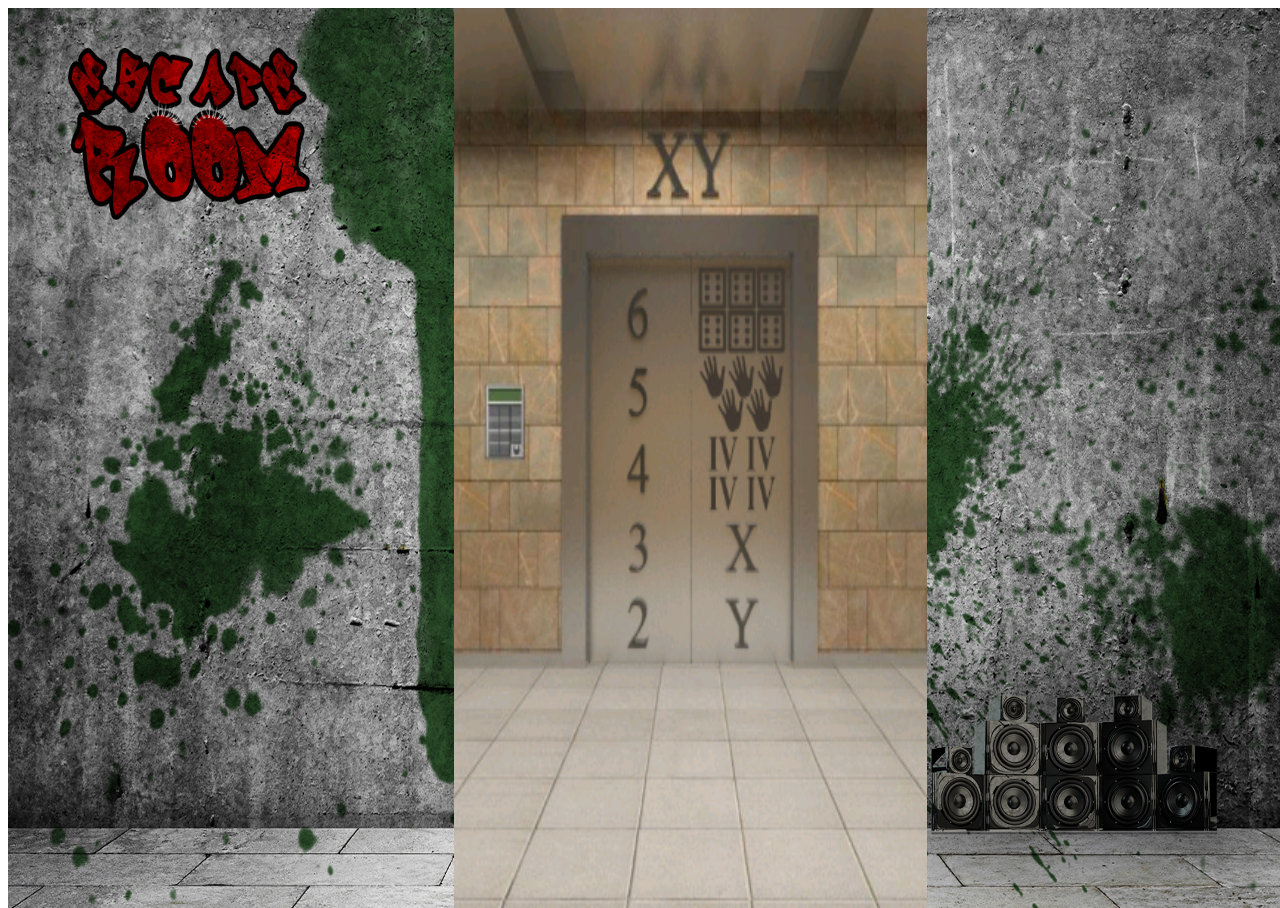
<file: html/room10.html>
<!DOCTYPE html>
<html lang="en">
<head>
    <meta charset="UTF-8">
    <meta name="viewport" content="width=device-width, initial-scale=1.0">
    <title>room10</title>
    <link rel="icon" href="../pictures/escape room.png" />

</head>
<body>
    <img id="door" src="../pictures/18.jpg">
  <img id="arrow" src="../pictures/up-arrow.gif">
    <img id="background1" src="../pictures/10.png">
	<img id="background" src="../pictures/12.png">
	<input id="open" type="button">
	<div id="coder">
	<input type="text" readonly>
    <div class="square">
		<button class="button" >1</button>
		<button class="button">2</button>
		<button class="button" >3</button>
		<button class="button">4</button>
		<button class="button" >5</button>
		<button class="button" >6</button>
		<button class="button">7</button>
		<button class="button" >8</button>
		<button class="button">9</button>
		<button class="button">0</button>
		<button id="cancel" style="top: 280px; left: 110px;">C</button>
		<div id="circle" style="background-color: red;"></div>
	</div>
</div>
</body>
<link href="../css/room10.css" rel="stylesheet" />
    <script src="../js/room10.js"></script>
</html>
</file>
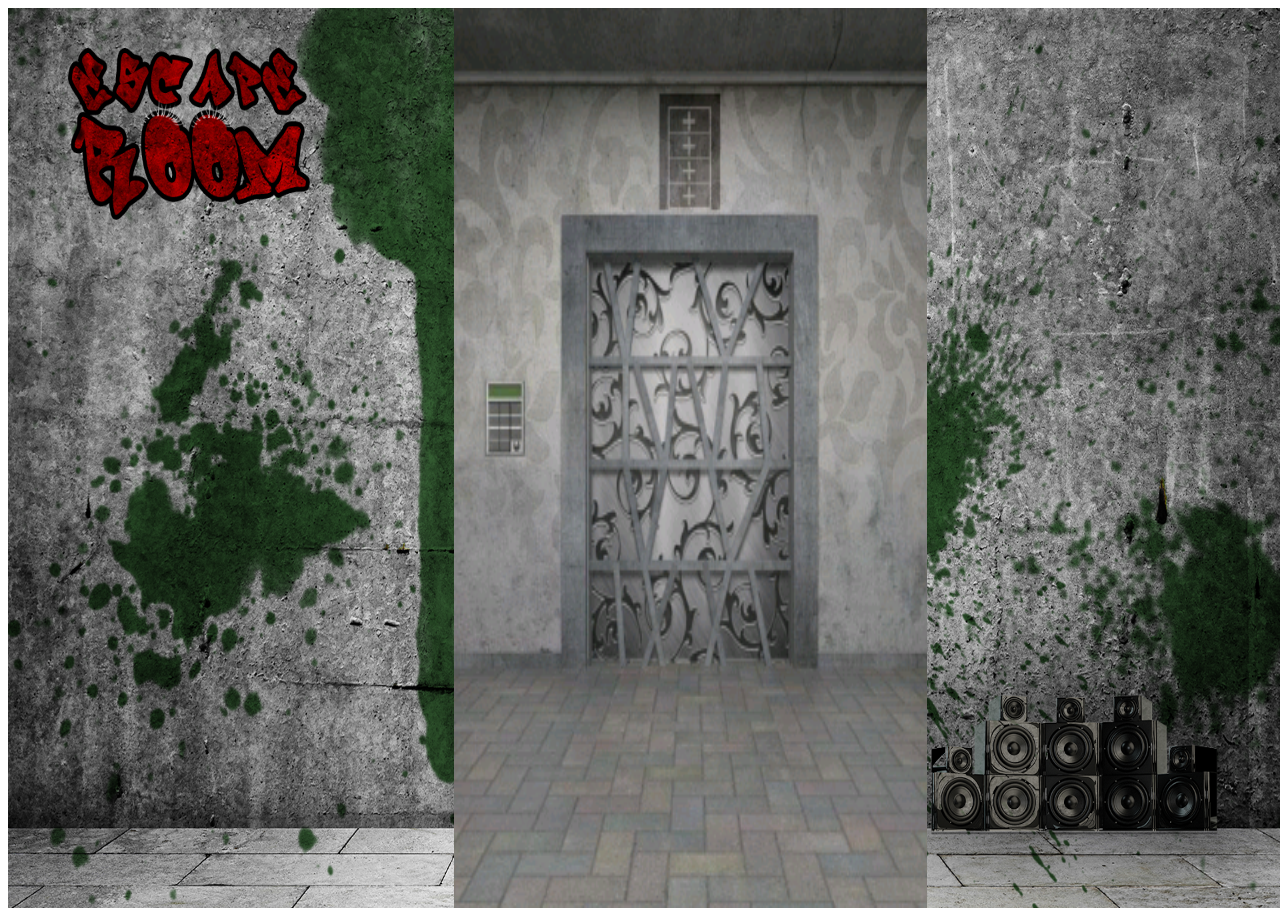
<file: html/room11.html>
<!DOCTYPE html>
<html lang="en">
<head>
    <meta charset="UTF-8">
    <meta name="viewport" content="width=device-width, initial-scale=1.0">
    <title>room11</title>
    <link rel="icon" href="../pictures/escape room.png" />

</head>
<body>
    
	<img id="door" src="../pictures/18.jpg">
	<img id="arrow" src="../pictures/up-arrow.gif">
    <img id="background1" src="../pictures/10.png">
	<img id="background" src="../pictures/11.png">
	<input id="open" type="button">
	<div id="coder">
	<input type="text" readonly>
    <div class="square">
		<button class="button" >1</button>
		<button class="button">2</button>
		<button class="button" >3</button>
		<button class="button">4</button>
		<button class="button" >5</button>
		<button class="button" >6</button>
		<button class="button">7</button>
		<button class="button" >8</button>
		<button class="button">9</button>
		<button class="button">0</button>
		<button id="cancel" style="top: 280px; left: 110px;">C</button>
		<div id="circle" style="background-color: red;"></div>
	</div>
</div>
</body>
<link href="../css/room10.css" rel="stylesheet" />
    <script src="../js/room11.js"></script>
</html>
</file>
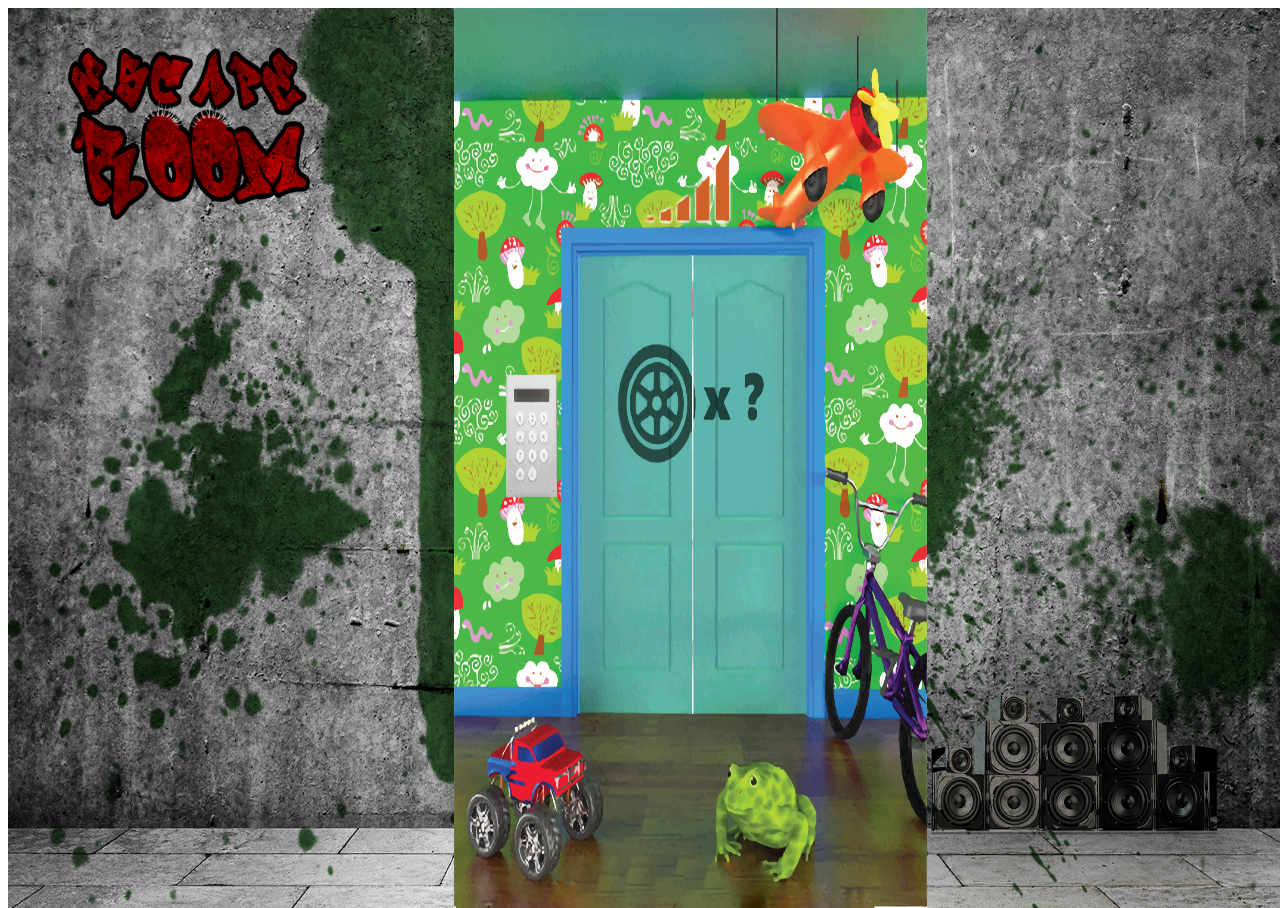
<file: html/room2.html>
<!DOCTYPE html>
<html lang="en">
<head>
    <meta charset="UTF-8">
    <meta http-equiv="X-UA-Compatible" content="IE=edge">
    <meta name="viewport" content="width=device-width, initial-scale=1.0">
    <title>room2</title>
	<link rel="icon" href="../pictures/escape room.png" />

</head>
<body>
	<img id="door" src="../pictures/18.jpg">
  <img id="arrow" src="../pictures/up-arrow.gif">
	<img id="background1" src="../pictures/10.png">
	<img id="background" src="../pictures/2.png">
	<input id="open" type="button">
	<div id="coder">
	<input type="text" readonly>
    <div class="square">
		<button class="button" >1</button>
		<button class="button">2</button>
		<button class="button" >3</button>
		<button class="button">4</button>
		<button class="button" >5</button>
		<button class="button" >6</button>
		<button class="button">7</button>
		<button class="button" >8</button>
		<button class="button">9</button>
		<button class="button">0</button>
		<button  id="cancel" style="top: 280px; left: 110px;">C</button>
		<div id="circle" style="background-color: red;"></div>
	</div>
</div>
</body>
<script src="../js/room2.js"></script>  
<link href="../css/room2.css" rel="stylesheet" />
</html>
</file>
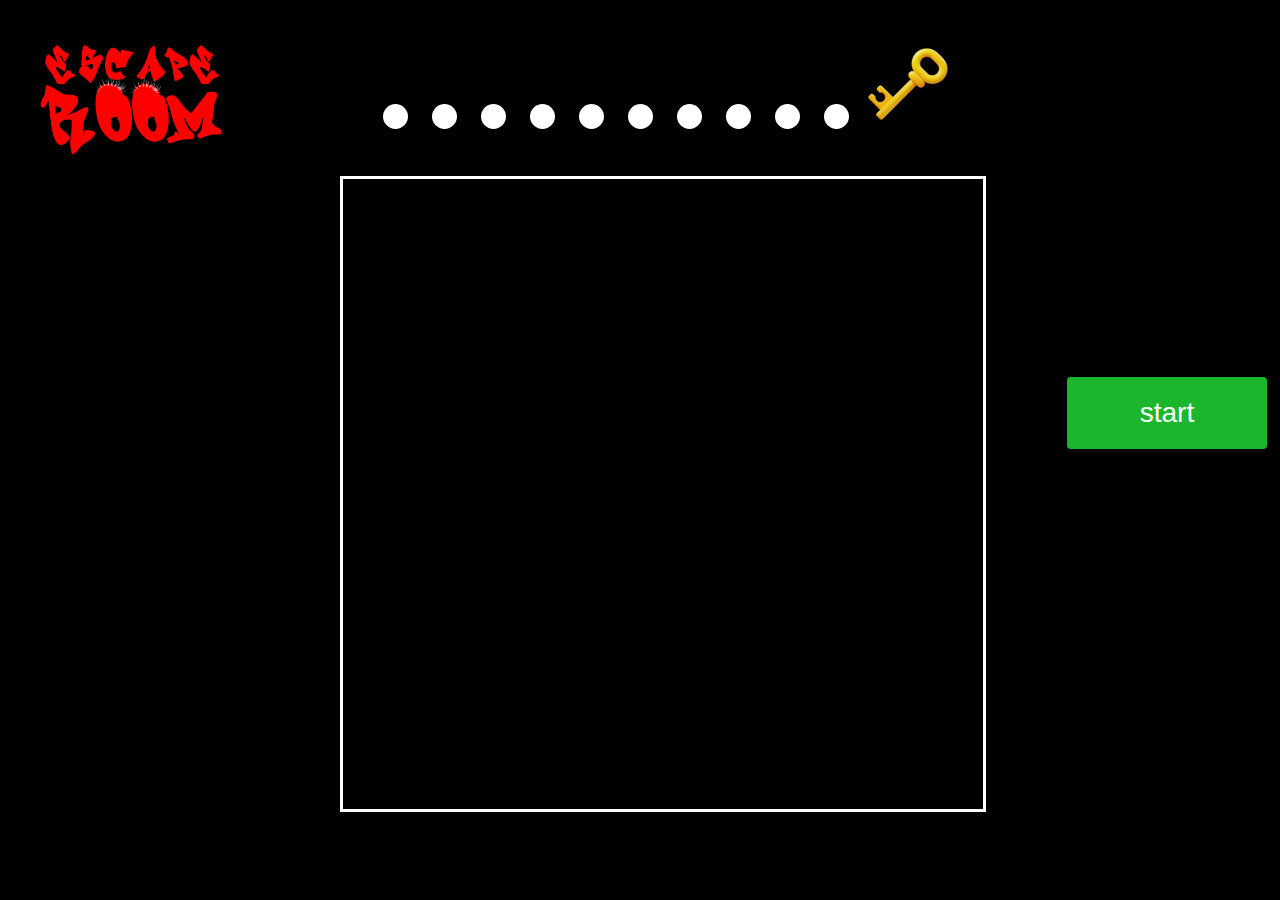
<file: html/room3.html>
<!DOCTYPE html>
<html lang="en">

<head>
    <meta charset="UTF-8">
    <meta http-equiv="X-UA-Compatible" content="IE=edge">
    <meta name="viewport" content="width=device-width, initial-scale=1.0">
    <title>room3</title>
    <link rel="icon" href="../pictures/escape room.png" />

</head>

<body>
    <img id="door" src="../pictures/18.jpg">
  <img id="arrow" src="../pictures/up-arrow.gif">
    <!-- <img id="background1" src="../pictures/11.jpeg"> -->
    <div id="circles"> <img src="../pictures/key1.png" alt="key1" id="key1">
    </div>
    <div id="timer"></div>
    <canvas id="canvas"></canvas>
    <button id="start"><span>start</span></button>
    <button id="restart"><span>try again</span></button>
    <img id="header" src="../pictures/escape room.png">
</body>
<script src="../js/room3.js"></script>
<link href="../css/room3.css" rel="stylesheet" />

</html>
</file>
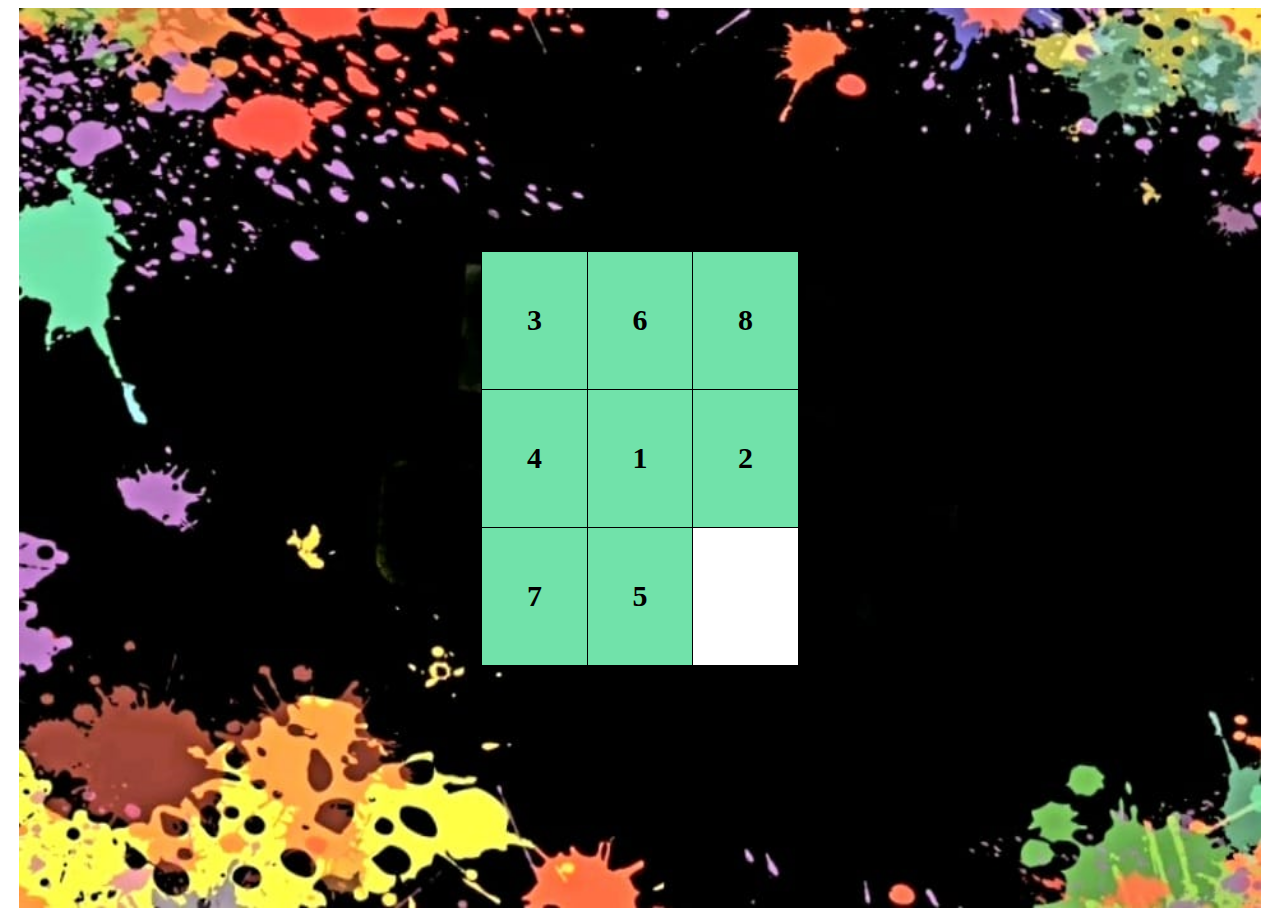
<file: html/room4.html>
<!DOCTYPE html>
<html>
  <head>
    <title>room4</title>
    <link rel="icon" href="../pictures/escape room.png" />
  </head>
  <body>
    <img id="door" src="../pictures/18.jpg">
  <img id="arrow" src="../pictures/up-arrow.gif">
    <!-- <img id="header" src="../pictures/escape room.png"> -->
    <img id="background1" src="../pictures/11.jpeg">
    <table id="puzzle">
      <tr>
        <td></td>
        <td></td>
        <td></td>      
      </tr>
      <tr>
        <td></td>
        <td></td>
        <td></td>
      </tr>
      <tr>
        <td></td>
        <td></td>
        <td></td>
      </tr>
     
    </table>
  </body> 
  <link href="../css/room4.css" rel="stylesheet" />
    <script src="../js/room4.js"></script>
</html>
</file>
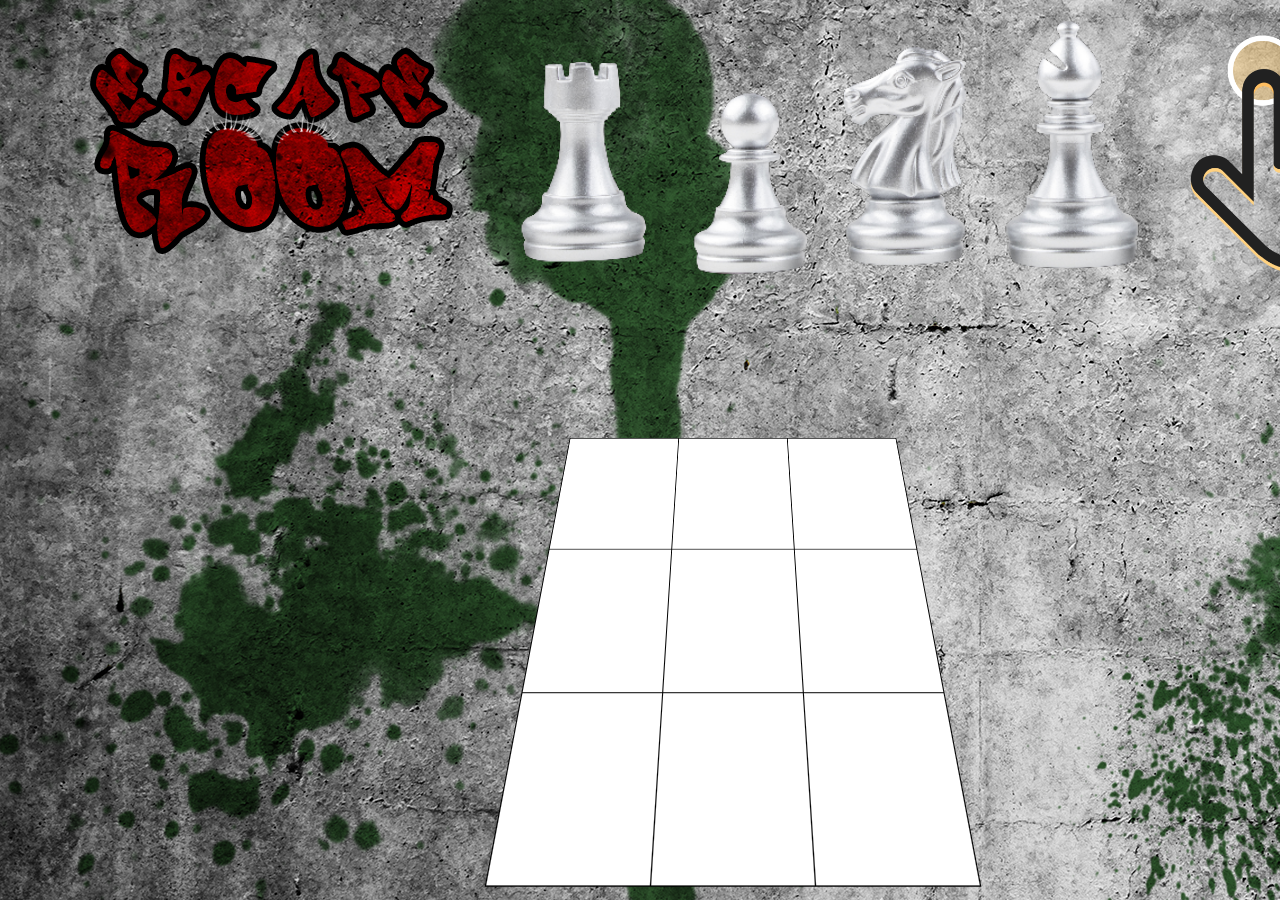
<file: html/room5.html>
<!DOCTYPE html>
<html lang="en">
<head>
    <meta charset="UTF-8">
    <meta name="viewport" content="width=device-width, initial-scale=1.0">
    <title>room5</title>
    <link rel="icon" href="../pictures/escape room.png" />

</head>
<body>
  <!-- <img id="background" src="../pictures/background.png"> -->
  <img id="door" src="../pictures/18.jpg">
  <img id="arrow" src="../pictures/up-arrow.gif">
  
    <div id="pieces" >
        <img src="../pictures/c2~1.png" id="tura" onclick="check(2)" >
        <img src="../pictures/c1~1.png" id="soldier" onclick="check(1)" >
        <img src="../pictures/c3~1.png" id="horse" onclick="check(4)" >
        <img src="../pictures/c4~1.png" id="bishop" onclick="check(3)" >
<!-- 
        <button onclick="check(2)"id="tura" > </button>
        <button onclick="check(1)" id="soldier"> </button>
        <button onclick="check(4)" id="horse"> </button>
        <button onclick="check(3)" id="bishop"></button> -->
        <img id="hand" src="../pictures/hand.png">
    </div>
    <table id="chess">
        <tr id="row1">
          <td></td>
          <td></td>
          <td></td>      
        </tr>
        <tr id="row2">
          <td></td>
          <td></td>
          <td></td>
        </tr>
        <tr id="row3">
          <td></td>
          <td></td>
          <td></td>
        </tr>
       
      </table>
</body>
<link href="../css/room5.css" rel="stylesheet" />
    <script src="../js/room5.js"></script>
</html>
</file>
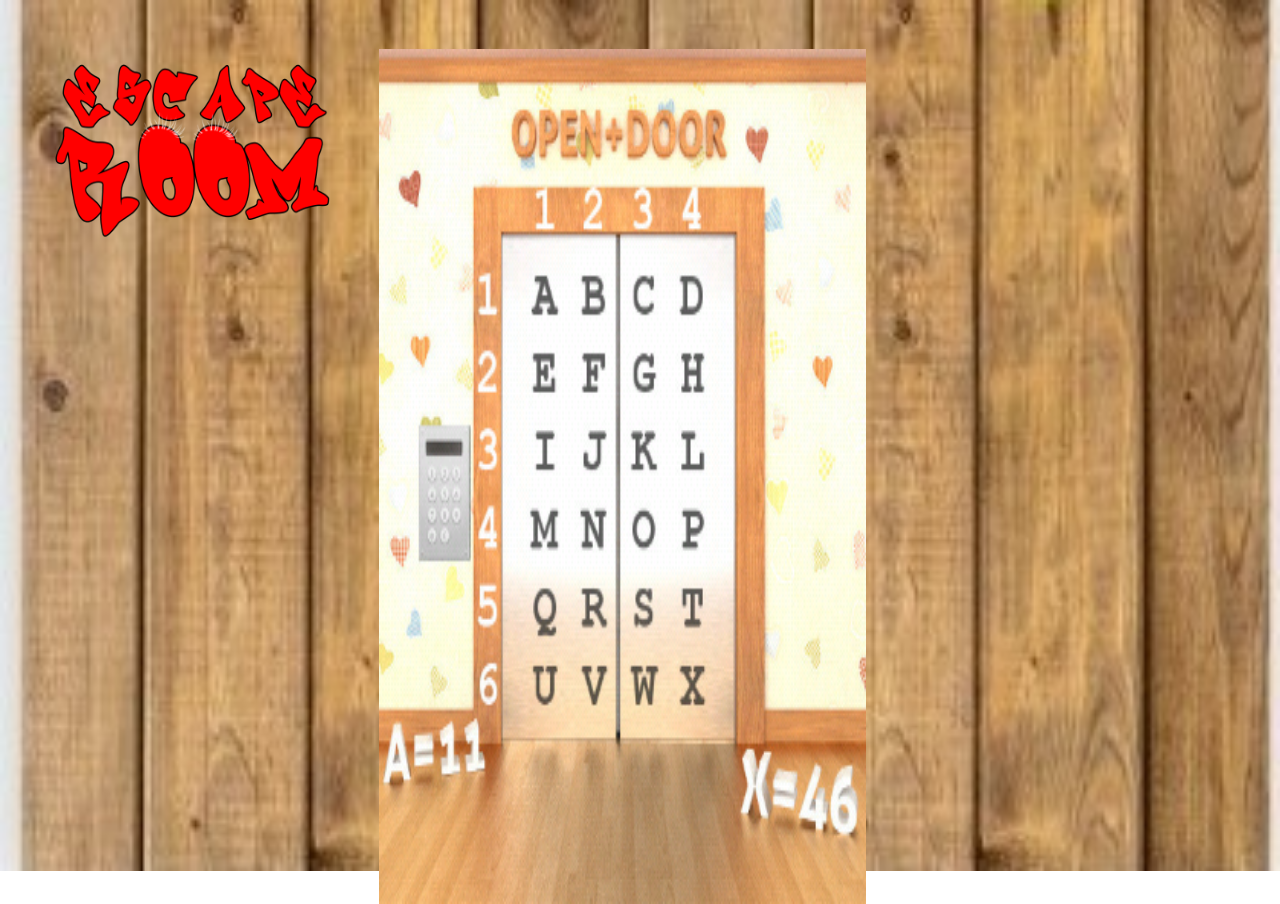
<file: html/room6.html>
<!DOCTYPE html>
<html lang="en">
<head>
    <meta charset="UTF-8">
    <meta name="viewport" content="width=device-width, initial-scale=1.0">
    <title>room6</title>
	<link rel="icon" href="../pictures/escape room.png" />

</head>
<body>
	<img id="door" src="../pictures/18.jpg">
  <img id="arrow" src="../pictures/up-arrow.gif">
  <!-- <img id="background1" src="../pictures/12.jpg"> -->
  <img id="header" src="../pictures/escape room.png">
	<img id="background" src="../pictures/7א.png">
	<input id="open" type="button">
	<div id="coder">
	<input type="text" readonly>
    <div class="square">
		<button class="button" >1</button>
		<button class="button">2</button>
		<button class="button" >3</button>
		<button class="button">4</button>
		<button class="button" >5</button>
		<button class="button" >6</button>
		<button class="button">7</button>
		<button class="button" >8</button>
		<button class="button">9</button>
		<button class="button">0</button>
		<button id="cancel" style="top: 280px; left: 110px;">C</button>
		<div id="circle" style="background-color: red;"></div>
	</div>
</div>
</body>
<link href="../css/room6.css" rel="stylesheet" />
    <script src="../js/room6.js"></script>
</html>
</file>
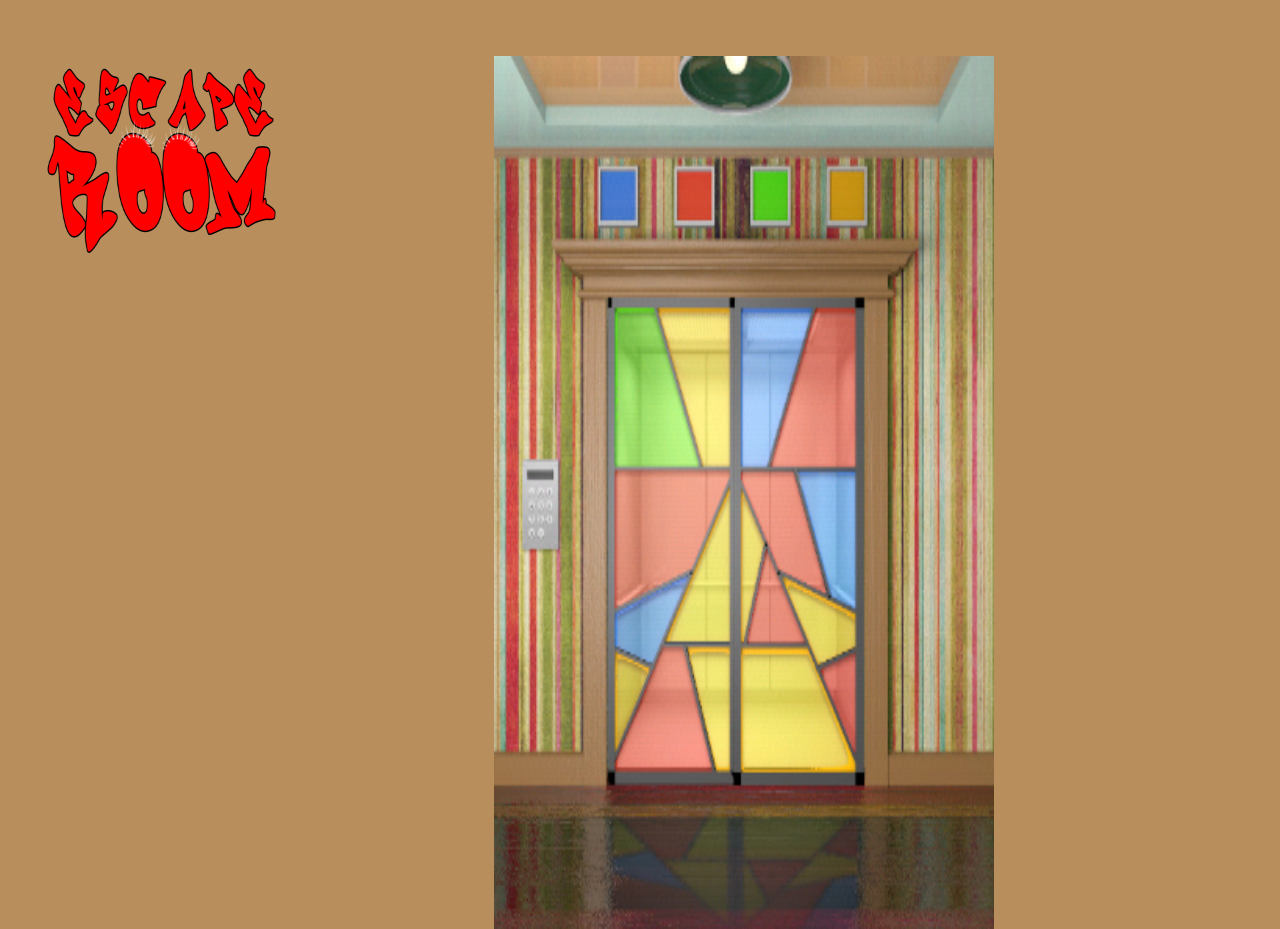
<file: html/room7.html>
<!DOCTYPE html>
<html lang="en">

<head>
	<meta charset="UTF-8">
	<meta name="viewport" content="width=device-width, initial-scale=1.0">
	<title>room7</title>
	<link rel="icon" href="../pictures/escape room.png" />

</head>

<body>
	<img id="door" src="../pictures/18.jpg">
	<img id="arrow" src="../pictures/up-arrow.gif">
	<img id="header" src="../pictures/escape room.png">
	<img id="background" src="../pictures/6.png">
	<input id="open" type="button">
	<div id="coder">
		<input type="text" readonly>
		<div class="square">
			<button class="button">1</button>
			<button class="button">2</button>
			<button class="button">3</button>
			<button class="button">4</button>
			<button class="button">5</button>
			<button class="button">6</button>
			<button class="button">7</button>
			<button class="button">8</button>
			<button class="button">9</button>
			<button class="button">0</button>
			<button id="cancel" style="top: 280px; left: 110px;">C</button>
			<div id="circle" style="background-color: red;"></div>
		</div>
	</div>
</body>
<link href="../css/room7.css" rel="stylesheet" />
<script src="../js/room7.js"></script>

</html>
</file>
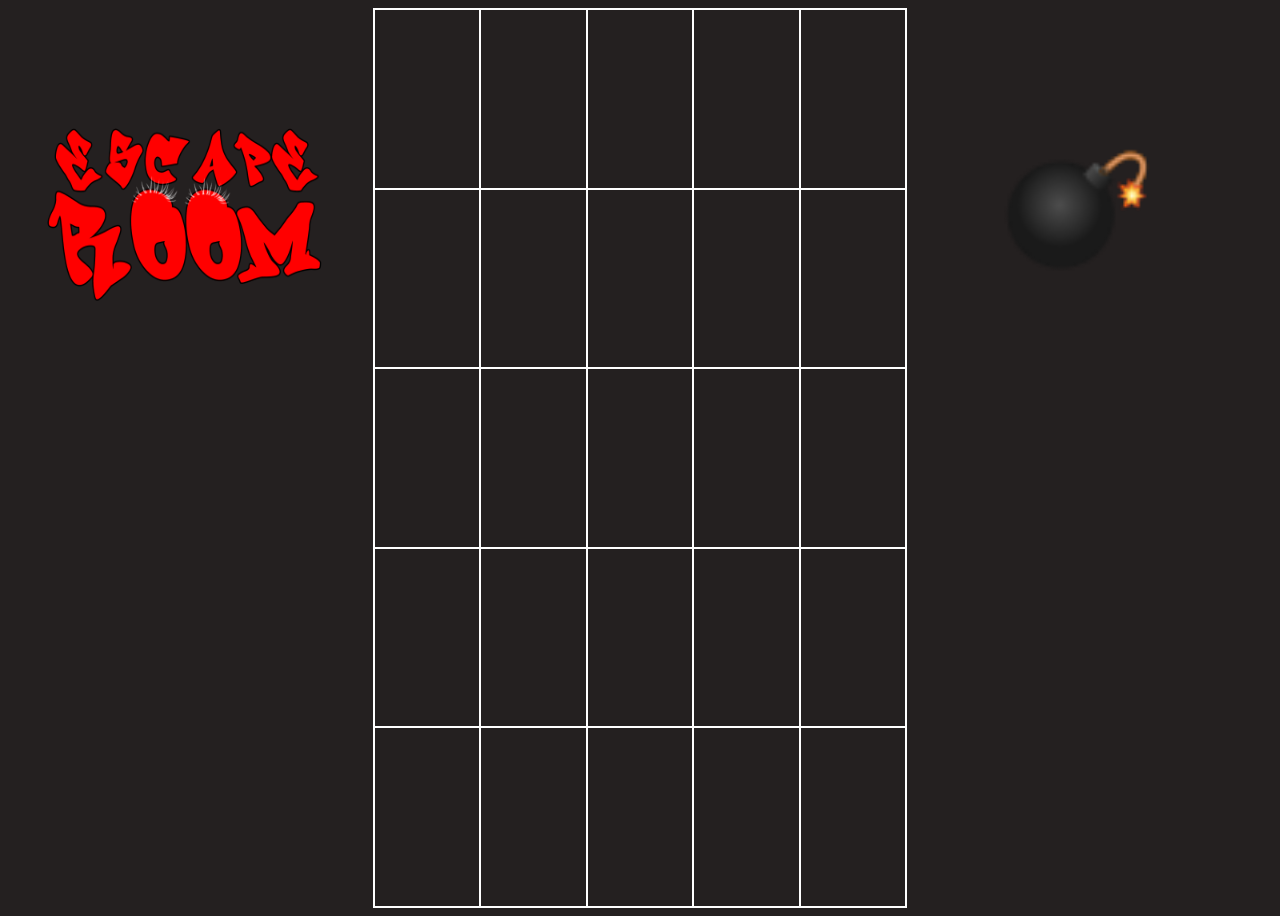
<file: html/room8.html>
<!DOCTYPE html>
<html lang="en">

<head>
    <meta charset="UTF-8">
    <meta name="viewport" content="width=device-width, initial-scale=1.0">
    <title>room8</title>
    <link rel="icon" href="../pictures/escape room.png" />
    <link rel="stylesheet" href="../css/room8.css">
</head>

<body>

    <div id="door">
        <img id="background-image" src="../pictures/18.jpg" alt="Background Image">
        <img id="arrow" src="../pictures/up-arrow.gif" alt="Arrow Image">
      </div>



    <!-- <img id="door" src="../pictures/18.jpg">
    <img id="arrow" src="../pictures/up-arrow.gif"> -->
    
    <img id="header" src="../pictures/escape room.png">
    <table id="minefield">
        <tr>
            <td><button class="b" id="l1"></button></td>
            <td><button class="b" id="l2"></button></td>
            <td><button class="b" id="l3"></button></td>
            <td><button class="b" id="l4"></button></td>
            <td><button class="b" id="l5"></button></td>
        </tr>
        <tr>
            <td><button class="b" id="l6"></button></td>
            <td><button class="b" id="l7"></button></td>
            <td><button class="b" id="l8"></button></td>
            <td><button class="b" id="l9"></button></td>
            <td><button class="b" id="l10"></button></td>
        </tr>
        <tr>
            <td><button class="b" id="l11"></button></td>
            <td><button class="b" id="l12"></button></td>
            <td><button class="b" id="l13"></button></td>
            <td><button class="b" id="l14"></button></td>
            <td><button class="b" id="l15"></button></td>
        </tr>
        <tr>
            <td><button class="b" id="l16"></button></td>
            <td><button class="b" id="l17"></button></td>
            <td><button class="b" id="l18"></button></td>
            <td><button class="b" id="l19"></button></td>
            <td><button class="b" id="l20"></button></td>
        </tr>
        <tr>
            <td><button class="b" id="l21"></button></td>
            <td><button class="b" id="l22"></button></td>
            <td><button class="b" id="l23"></button></td>
            <td><button class="b" id="l24"></button></td>
            <td><button class="b" id="l25"></button></td>
        </tr>
    </table>
    <div id="bomb">
        <img src="../pictures/bomb-48.png" alt="bomb">
    </div>

    <!--הודעת כישלון-->
    <div id="id02" class="modal2">

        <div class="modal-content2 animate" action="/action_page.php" method="post">

            <div class="imgcontainer2">

            </div>

            <h2 class="title">game over</h2>
            <div class="btns">
                <button class="btn" id="again" onclick="again()">try again</button>
            </div>

        </div>
    </div>

    <script src="../js/room8.js"></script>
</body>

</html>
</file>
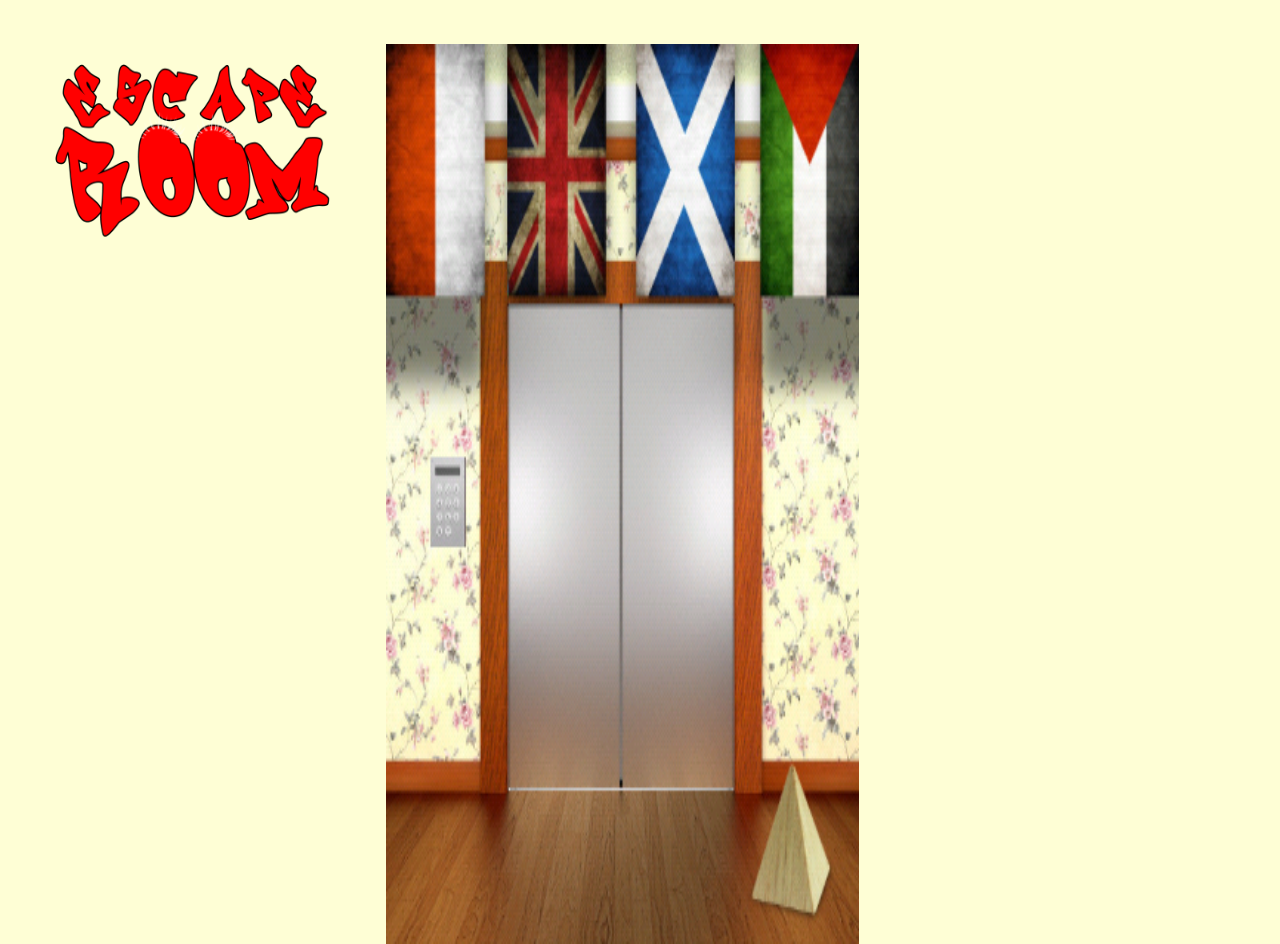
<file: html/room9.html>
<!DOCTYPE html>
<html lang="en">
<head>
    <meta charset="UTF-8">
    <meta name="viewport" content="width=device-width, initial-scale=1.0">
    <title>room9</title>
	<link rel="icon" href="../pictures/escape room.png" />
</head>
<body>
	<img id="door" src="../pictures/18.jpg">
  <img id="arrow" src="../pictures/up-arrow.gif">
	<img id="header" src="../pictures/escape room.png">
<!-- <img id="background1" src="../pictures/13.jpg"> -->
	<img id="background" src="../pictures/8.png">
	<input id="open" type="button">
	<div id="coder">
	<input type="text" readonly>
    <div class="square">
		<button class="button" >1</button>
		<button class="button">2</button>
		<button class="button" >3</button>
		<button class="button">4</button>
		<button class="button" >5</button>
		<button class="button" >6</button>
		<button class="button">7</button>
		<button class="button" >8</button>
		<button class="button">9</button>
		<button class="button">0</button>
		<button id="cancel" style="top: 280px; left: 110px;">C</button>
		<div id="circle" style="background-color: red;"></div>
	</div>
</div>
</body>
<link href="../css/room9.css" rel="stylesheet" />
    <script src="../js/room9.js"></script>
</html>
</file>
<file: css/room10.css>
body{
    width:90%;
    height: 90vh;
    display: grid;
    grid-template-columns: repeat(15,1fr);
    grid-template-rows: repeat(5,1fr);
    align-items: center;
    justify-items: center;
   
}
#background1{
    z-index: -3;
    width: 100vw;
    height: 100vh;
    grid-column: 1 / span 15;
    grid-row: 1/span 5;
    align-items: center;
    justify-items: center;
    align-self: center;

}
#background{
    grid-column: 5 / span 8;
    grid-row: 1/span 5;
    width: 37vw;
    height: 100vh;
    z-index: -1;
    align-items: center;
    justify-items: center;
    align-self: center;
}
#door{
    width: 100vw;
     height: 100vh;
     grid-column: 1/span 15;
     grid-row: 1/span 5;
     display: none;
     z-index:-1;
   }
   #arrow{
    display: none;
    grid-column: 8;
     grid-row:3;
   }
#coder{
    width: 120px;
    height: 180px;
    background-color: rgb(158, 167, 164);
    grid-column: 6/span 2;
    grid-row: 2/span 3;
    display: none;
}
#open{
    width: 40%;
    height: 20vh;
    grid-column: 6/span 2;
    grid-row: 2/span 3;
    opacity: 0;
}
.square {  
    position: relative;
    margin-top: 10px;
    display: grid;
    grid-template-columns: repeat(3,1fr);
    grid-template-rows: repeat(4,1fr);
    align-items: center;
    justify-items: center;

}
.button ,#cancel {
   
    background-color: #eee;
    border-radius: 5px;
    font-size: 18px;
    cursor: pointer;
    border-radius: 50%;
}
.button:hover {
    background-color: 
    #cfd6d79e;
}
#circle {
    width: 35px;
    height: 35px;
    background-color: red;
    border-radius: 50%;
}
input:first-child{
    width: 80px;
    margin-top: 5px;
    margin-left: 15px;
    background-color:rgb(34, 33, 33) ;
    color: white;
}
</file>
<file: css/room2.css>
body {
    width: 90%;
    height: 90vh;
    display: grid;
    grid-template-columns: repeat(15, 1fr);
    grid-template-rows: repeat(5, 1fr);
    align-items: center;
    justify-items: center;

}

#door {
    width: 100vw;
    height: 100vh;
    grid-column: 1/span 15;
    grid-row: 1/span 5;
    display: none;
    z-index: -1;
}

#arrow {
    display: none;
    grid-column: 8;
    grid-row: 3;
}

#background1 {
    z-index: -3;
    width: 100vw;
    height: 100vh;
    grid-column: 1 / span 15;
    grid-row: 1/span 5;
    align-items: center;
    justify-items: center;
    align-self: center;

}

#background {
    grid-column: 5 / span 8;
    grid-row: 1/span 5;
    width: 37vw;
    height: 100vh;
    z-index: -1;
    align-items: center;
    justify-items: center;
    align-self: center;
}

#coder {
    width: 120px;
    height: 180px;
    background-color: rgb(158, 167, 164);
    grid-column: 6/span 2;
    grid-row: 2/span 3;
    display: none;
}

#open {
    width: 40%;
    height: 20vh;
    grid-column: 6/span 2;
    grid-row: 2/span 3;
    opacity: 0;
}

.square {
    position: relative;
    margin-top: 10px;
    display: grid;
    grid-template-columns: repeat(3, 1fr);
    grid-template-rows: repeat(4, 1fr);
    align-items: center;
    justify-items: center;

}

.button,
#cancel {

    background-color: #eee;
    border-radius: 5px;
    font-size: 18px;
    cursor: pointer;
    border-radius: 50%;
}

.button:hover {
    background-color:
        #cfd6d79e;
}

#circle {
    width: 35px;
    height: 35px;
    background-color: red;
    border-radius: 50%;
}

input:first-child {
    width: 80px;
    margin-top: 5px;
    margin-left: 15px;
    background-color: rgb(34, 33, 33);
    color: white;
}
</file>
<file: css/room3.css>
body{
	/* background-image: url("../pictures/background.png"); */
	display: grid;
    grid-template-columns:1fr 5fr 1fr;
	grid-template-rows:repeat(5,1fr);
    align-items: center;
    justify-items: center;
	background-color: black;
}

.game-container {
   	justify-content: center;
	align-items: center;
	height: 100vh;
}

/* #background1{
	z-index: -3;
	width: 80vw;
	height: 100vh;
	grid-column: 1 / span 4; 
     grid-row: 1/span 4;
  } */

canvas {
	border: 3px solid white;
	width:50vw;
	height: 70vh;
	grid-column: 2;
	grid-row:2/span 4 ;
}
#circles{
	display: flex;
	flex-direction: row;
	justify-content: center; 
	grid-column: 2;
	grid-row:1 ;
	align-items: baseline;
}
.circle {
    width: 25px;
    height: 25px;
    border-radius: 50%;
    background-color:white;
    margin: 10px;
    border: 2px solid black;
}
#restart{
	display: none;
}
#timer{
	width: 10vw;
    height:10vh;
	font-size:20dvh;
	/* color:rgb(234 204 67); */
	color: white;
	grid-column: 3;
	grid-row:1;
}

button {
	border-radius: 4px;
	background-color: #1bb62b;
	border: none;
	color: #FFFFFF;
	text-align: center;
	font-size: 28px;
	padding: 20px;
	width: 200px;
	transition: all 0.5s;
	cursor: pointer;
	margin: 5px;
	grid-column: 3;
	grid-row:3 ;
  }
  
  button span {
	cursor: pointer;
	display: inline-block;
	position: relative;
	transition: 0.5s;
  }
  
  button span:after {
	content: '\00bb';
	position: absolute;
	opacity: 0;
	top: 0;
	right: -20px;
	transition: 0.5s;
  }
  
  button:hover span {
	padding-right: 25px;
  }
  
  button:hover span:after {
	opacity: 1;
	right: 0;
  }
  #header{
	grid-column:1;
	grid-row:1;
	width: 20vw;
	height: 18vh;
  }
  #door{
    width: 100vw;
     height: 100vh;
     grid-column: 1/span 3;
     grid-row: 1/span 5;
     display: none;
     /* z-index:-1; */
   }
   #arrow{
    display: none;
    grid-column: 2;
	justify-items: center;
     grid-row:3;
   }
</file>
<file: css/room4.css>
table {
    border-collapse: collapse;
    grid-column: 2;
    grid-row:2;
   
  }
  td {
    border: 1px solid black;
    width: 8vw;
    height: 15vh;
    text-align: center;
    color: black;
    font-size: 30px;
    font-weight: bold;
    background-color: rgb(113 226 170);

  }
  .empty {
    background-color: white;
  }
  body{
    display: grid;
      grid-template-columns:1fr 5fr 1fr;
      grid-template-rows:1fr 5fr 1fr;
      align-items: center;
      justify-items: center;
      
  }
  #door{
    width: 100vw;
     height: 100vh;
     grid-column: 1/span 3;
     grid-row: 1/span 3;
     display: none;
     /* z-index:-1; */
   }
   #arrow{
    display: none;
    grid-column: 2;
	justify-items: center;
     grid-row:2;
   }
  /* #header{
    grid-column:3;
    grid-row:2;
    width: 20vw;
    height: 18vh;
    } */
  #background1{
	z-index: -2;
	width: 97vw;
	height: 100vh;
  grid-column: 1/span 3;
  grid-row:1/span 3;
	
  }
</file>
<file: css/room5.css>
body{
      display: grid;
      grid-template-columns:1fr 3fr 1fr;
      grid-template-rows:1fr 5fr 1fr;
      align-items: center;
      justify-items: center;
      width: 90%;
      height: 95vh;
      background-image: url("../pictures/10.png");
      background-repeat: no-repeat;
      justify-items: end;
      /* background-size: 100% 100%; */
  }
  #door{
    width: 100vw;
     height: 100vh;
     grid-column: 1/span 3;
     grid-row: 1/span 5;
     display: none;
     /* z-index:-1; */
   }
   #arrow{
    display: none;
    grid-column: 2;
	justify-items: center;
     grid-row:2;
   }
 
#pieces{
    display: flex;
    grid-column: 1/span 2;
    grid-row:1;
    width: 33vw;
    height: 40vh;
   align-self: center;         
}

 #pieces img{
    width: 40vw;
    height: 30vh;
    margin: 8px;
    /* border-radius: 50%; */
}

button background-image{
  width: 10%;
  height: 10vh;
  margin: 8px;
  /* border-radius: 50%; */
}

td {
    border: 1px solid black;
    width: 10vw;
    height: 18vh;
    text-align: center;
    color: white;
    font-size: 30px;
    font-weight: bold;
    background-color:white;

  }
  
    table{
        border-collapse: collapse;
        grid-column: 2;
        grid-row:2;
        /* transform: translate(50%, 50%) rotateX(10deg) rotateY(30deg);
        transform-style: preserve-3d; */
        transform:
    perspective(600px)
    rotateX(30deg);
    }
    #hand{
        width: 10vw;
        height: 20vh;
        position: relative;
        animation: moveImage 4s infinite alternate;
    }
    @keyframes moveImage {
        from {
          transform: translateX(0);
        }
        to {
          transform: translateX(20px); /* Adjust the value to control the amount of movement */
        }
      }


  #soldier{
    background-image: url("../pictures/c1~1.png");
    background-size:100% ;
    position: initial;
    bottom: 1px;
    background-repeat: no-repeat;
  }
  #tura{
    background-image: url("../pictures/c2~1.png");
    background-size:100% ;
    background-repeat: no-repeat;
  }
  #horse{
    background-image: url("../pictures/c3~1.png");
    background-size:100% ;
    background-repeat: no-repeat;
  }
  #bishop{
    background-image: url("../pictures/c4~1.png");
    background-size:100% ;
    background-repeat: no-repeat;
  }
</file>
<file: css/room6.css>
body {
  width: 90%;
  height: 95vh;
  display: grid;
  grid-template-columns: repeat(15, 1fr);
  grid-template-rows: repeat(5, 1fr);
  align-items: center;
  justify-items: center;
  /* background-color: #ddb09b; */

  background-image: url("../pictures/עץ3.jpg");
  background-repeat: no-repeat;
  background-size: 100% 100%;

}

#door {
  width: 100vw;
  height: 100vh;
  grid-column: 1/span 15;
  grid-row: 1/span 5;
  display: none;
  z-index: -1;
}

#arrow {
  display: none;
  grid-column: 8;
  grid-row: 3;
}

#header {
  grid-column: 1/span 5;
  grid-row: 1;
  width: 30vw;
  height: 28vh;
}

/* #background1{
  z-index: -3;
  width: 80vw;
  height: 90vh;
  grid-column: 1 / span 15;
  grid-row: 1/span 5;
  align-items: center;
  justify-items: center;
  align-self: center;

} */
#background {
  grid-column: 5 / span 8;
  grid-row: 1/span 5;
  width: 38vw;
  height: 95vh;
  z-index: -1;
  align-items: center;
  justify-items: center;
  align-self: center;
}

#coder {
  width: 120px;
  height: 180px;
  background-color: rgb(158, 167, 164);
  grid-column: 6/span 2;
  grid-row: 2/span 3;
  display: none;
}

#open {
  width: 40%;
  height: 20vh;
  grid-column: 5/span 3;
  grid-row: 2/span 3;
  opacity: 0;
}

.square {
  position: relative;
  margin-top: 10px;
  display: grid;
  grid-template-columns: repeat(3, 1fr);
  grid-template-rows: repeat(4, 1fr);
  align-items: center;
  justify-items: center;

}

.button,
#cancel {

  background-color: #eee;
  border-radius: 5px;
  font-size: 18px;
  cursor: pointer;
  border-radius: 50%;
}

.button:hover {
  background-color:
    #cfd6d79e;
}

#circle {
  width: 35px;
  height: 35px;
  background-color: red;
  border-radius: 50%;
}

input:first-child {
  width: 80px;
  margin-top: 5px;
  margin-left: 15px;
  background-color: rgb(34, 33, 33);
  color: white;
}
</file>
<file: css/room7.css>
body{
  width:90%;
  height: 90vh;
  display: grid;
  grid-template-columns: repeat(15,1fr);
  grid-template-rows: repeat(5,1fr);
  align-items: center;
  justify-items: center;
 background-color: #b78e5c;   
 
}
#background1{
  z-index: -3;
  width: 80vw;
  height: 90vh;
  grid-column: 1 / span 15;
  grid-row: 1/span 5;
  align-items: center;
  justify-items: center;
  align-self: center;

}
#background{
  grid-column: 5 / span 8;
  grid-row: 1/span 5;
  width: 39vw;
  height: 97vh;
  z-index: -1;
  align-items: center;
  justify-items: center;
  align-self: center;
}
#coder{
  width: 120px;
  height: 180px;
  background-color: rgb(158, 167, 164);
  grid-column: 6/span 2;
  grid-row: 2/span 3;
  display: none;
}
#door{
  width: 100vw;
   height: 100vh;
   grid-column: 1/span 15;
   grid-row: 1/span 5;
   display: none;
   z-index:-1;
 }
 #arrow{
  display: none;
  grid-column: 8;
   grid-row:3;
 }

 
#open{
  width: 40%;
  height: 20vh;
  grid-column: 5/span 3;
  grid-row: 2/span 3;
  opacity: 0;
}
.square {  
  position: relative;
  margin-top: 10px;
  display: grid;
  grid-template-columns: repeat(3,1fr);
  grid-template-rows: repeat(4,1fr);
  align-items: center;
  justify-items: center;

}
.button ,#cancel {
 
  background-color: #eee;
  border-radius: 5px;
  font-size: 18px;
  cursor: pointer;
  border-radius: 50%;
}
.button:hover {
  background-color: 
  #cfd6d79e;
}
#circle {
  width: 35px;
  height: 35px;
  background-color: red;
  border-radius: 50%;
}
input:first-child{
  width: 80px;
  margin-top: 5px;
  margin-left: 15px;
  background-color:rgb(34, 33, 33) ;
  color: white;
}
#header{
	grid-column:1;
	grid-row:1;
	width: 25vw;
	height: 30vh;
  }
</file>
<file: css/room8.css>
table {
    border-collapse: collapse;
    text-align: center;
    align-items: center;
    justify-items: center;
}
body{
 
    /* background-color:white; */
    background-color: rgb(36, 32, 32);
    color: #9b0415;
    font-size: large;
    display: flex;
    justify-content: center;
    /* align-items: center; */
    height: 100vh;

}
td {
    border: 2px solid white;
    text-align: center;
    width: 8vw;
    height:5vh;
    vertical-align: middle;

}

td button {
    width: 100%;
    height: 100%;
    padding: 0;
    margin: 0;
    border: none;
    background: none;
    font-size:4.5vh;

}
#bomb img{
    /* padding-right: 500; */
    position: absolute;
    top: 15%;
    right: 10%;
    /* width:150 ;
    height:200; */
    width: 150px;
    height: 150px;
   
}
.b {
    color: red;
}
#header{
    position: absolute;
    top: 8%;
    left:0%;
	width: 30vw;
	height:28vh;
  }




/*popup
/* Center the image and position the close button */
.imgcontainer2 {
    text-align: center;
    margin: 24px 0 12px 0;
    position: relative;
}


/* The Modal (background) */
.modal2 {
    display: none;
    /*Hidden by default*/
    position: fixed;
    /* Stay in place */
    z-index: 1;
    /* Sit on top */
    left: 0;
    top: 0;
    width: 100%;
    /* Full width */
    height: 100%;
    /* Full height */
    overflow: auto;
    /* Enable scroll if needed */
    background-color: rgb(0, 0, 0);
    /* Fallback color */
    background-color: rgba(0, 0, 0, 0.4);
    /* Black w/ opacity */
    padding-top: 149px;
}

/* Modal Content/Box */
.modal-content2 {
    background-color: #fefefe;
    margin: 5% auto 15% auto;
    /* 5% from the top, 15% from the bottom and centered */
    border: 1px solid #888;
    width: 80%;
    /* Could be more or less, depending on screen size */
}


/* Add Zoom Animation */
.animate {
    -webkit-animation: animatezoom 0.6s;
    animation: animatezoom 0.6s
}

@-webkit-keyframes animatezoom {
    from {
        -webkit-transform: scale(0)
    }

    to {
        -webkit-transform: scale(1)
    }
}

@keyframes animatezoom {
    from {
        transform: scale(0)
    }

    to {
        transform: scale(1)
    }
}

.modal-content2.animate {
    width: 22%;
    height: 224px;
    text-align: center;
    border-radius: 30px;
}
h2.title {
    font-size: 54px;
    color: red;
    font-family: cursive;
    margin: 18px;
}

.btn {
    width: 29%;
    height: 48px;
    margin: 18px;
    border-radius: 7px;
}
/* #door{
    width: 100vw;
     height: 100vh;
     grid-column: 1/span 15;
     grid-row: 1/span 5;
     display: none;
     z-index:-1;
   }
   #arrow{
    display: none;
    grid-column: 7;
     grid-row:1;
	justify-items: center;
     width: 22%;
     height: 224px; 
     text-align: center;
     
     grid-column: 1/span 15;
     grid-row: 1/span 5;
/*     
        display: flex;
        justify-content: center;
        align-items: center;
        grid-column: 8;
        grid-row: 1;
        width: 22%;
        height: 224px;
      */
   /* } */ 


   #door {
    position: relative;
    width: 100vw;
    height: 100vh;
    grid-column: 1/span 15;
    grid-row: 1/span 5;
    display: none;
  }
  
  #background-image {
    width: 100%;
    height: 100%;
  }
  
  #arrow {
    position: absolute;
    top: 50%;
    left: 50%;
    transform: translate(-50%, -50%);
    display: none;
    /* width: 22%;
    height: 212px; */
    text-align: center;
    z-index: 1;
  }
</file>
<file: css/room9.css>
body{
    width:90%;
    height: 90vh;
    display: grid;
    grid-template-columns: repeat(15,1fr);
    grid-template-rows: repeat(5,1fr);
    align-items: center;
    justify-items: center;
    background-color: #fefed5;
   
  }
  #header{
    grid-column: 1/span 5 ;
    grid-row: 1;
    width: 30vw;
	height:28vh;
  }
  #background1{
    z-index: -3;
    width: 80vw;
    height: 90vh;
    grid-column: 1 / span 15;
    grid-row: 1/span 5;
    align-items: center;
    justify-items: center;
    align-self: center;
  
  }
  #door{
    width: 100vw;
     height: 100vh;
     grid-column: 1/span 15;
     grid-row: 1/span 5;
     display: none;
     z-index:-1;
   }
   #arrow{
    display: none;
    grid-column: 8;
     grid-row:3;
   }
  #background{
    grid-column: 5 / span 8;
    grid-row: 1/span 5;
    width: 37vw;
    height: 100vh;
    z-index: -1;
    align-items: center;
    justify-items: center;
    align-self: center;
  }
  #coder{
    width: 120px;
    height: 180px;
    background-color: rgb(158, 167, 164);
    grid-column: 6/span 2;
    grid-row: 2/span 3;
    display: none;
  }
  #open{
    width: 40%;
    height: 20vh;
    grid-column: 5/span 3;
    grid-row: 2/span 3;
    opacity: 0;
  }
  .square {  
    position: relative;
    margin-top: 10px;
    display: grid;
    grid-template-columns: repeat(3,1fr);
    grid-template-rows: repeat(4,1fr);
    align-items: center;
    justify-items: center;
  
  }
  .button ,#cancel {
   
    background-color: #eee;
    border-radius: 5px;
    font-size: 18px;
    cursor: pointer;
    border-radius: 50%;
  }
  .button:hover {
    background-color: 
    #cfd6d79e;
  }
  #circle {
    width: 35px;
    height: 35px;
    background-color: red;
    border-radius: 50%;
  }
  input:first-child{
    width: 80px;
    margin-top: 5px;
    margin-left: 15px;
    background-color:rgb(34, 33, 33) ;
    color: white;
  }
</file>
